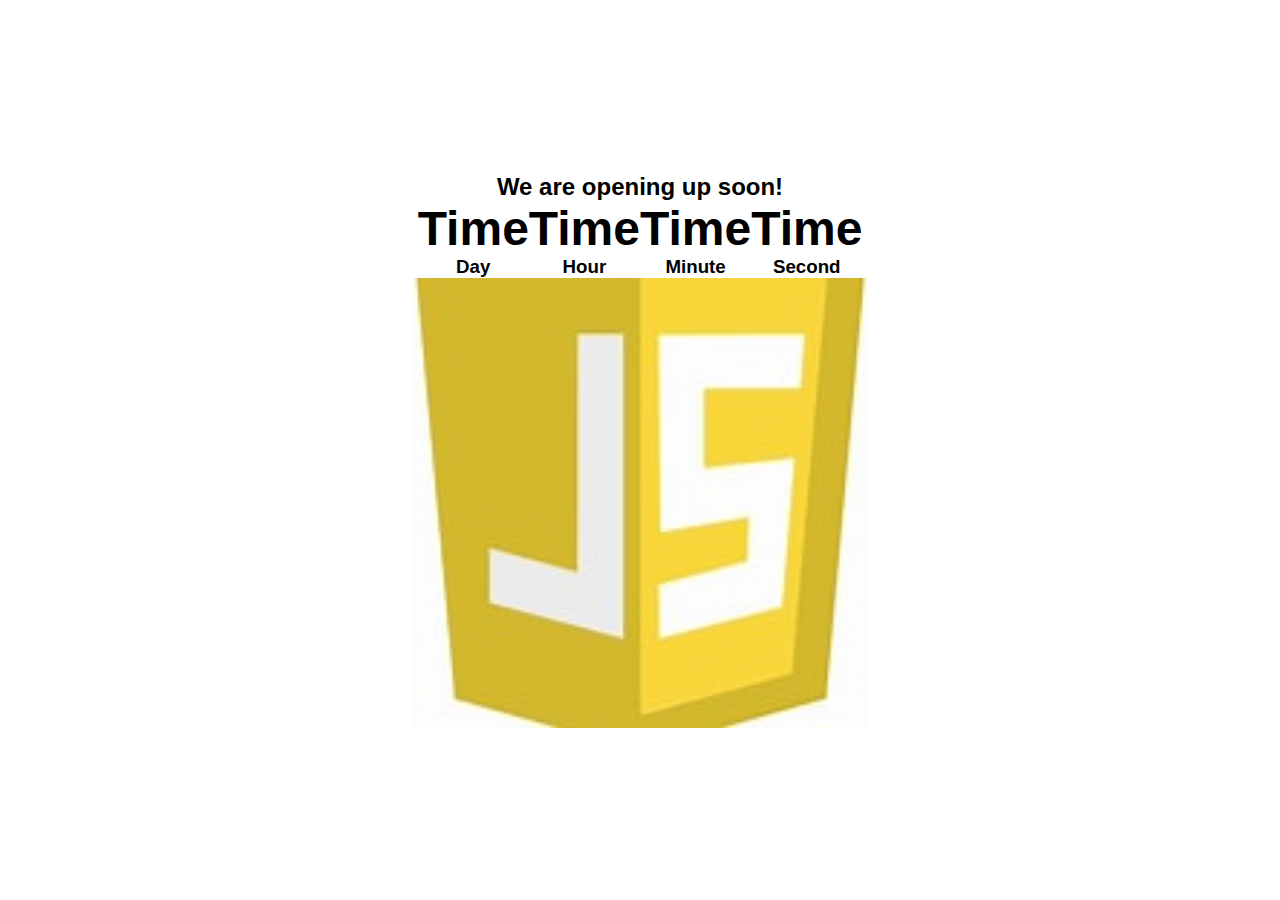
<file: 1index.html>
<!DOCTYPE html>
<html lang="en">
<head>
	<meta charset="UTF-8">
	<meta name="viewport" content="width=device-width, initial-scale=1.0">
	<title>Count Down using Javascript </title>
	<link rel="stylesheet" href="1style.css">
</head>
<body>
	<!-- Count-down section -->
	<section class="coming-soon">
		<div>
			<h2>We are opening up soon!</h2>
			<div class="countDown">
				<div class="container-day">
					<h3 class="day">Time</h3>
					<h3>Day</h3>
				</div>
				<div class="container-hour">
					<h3 class="hour">Time</h3>
					<h3>Hour</h3>
				</div> 
				<div class="container-minute">
					<h3 class="minute">Time</h3>
					<h3>Minute</h3>
				</div>
				<div class="container-second">
					<h3 class="second">Time</h3>
					<h3>Second</h3>
				</div>
			</div>
		</div>
		<img class="waiting" src="./js.jpg" alt="javascript">
		<!-- End of Count-down section -->
	</section>
	<script src="1script.js"></script>
</body>
</html>
</file>
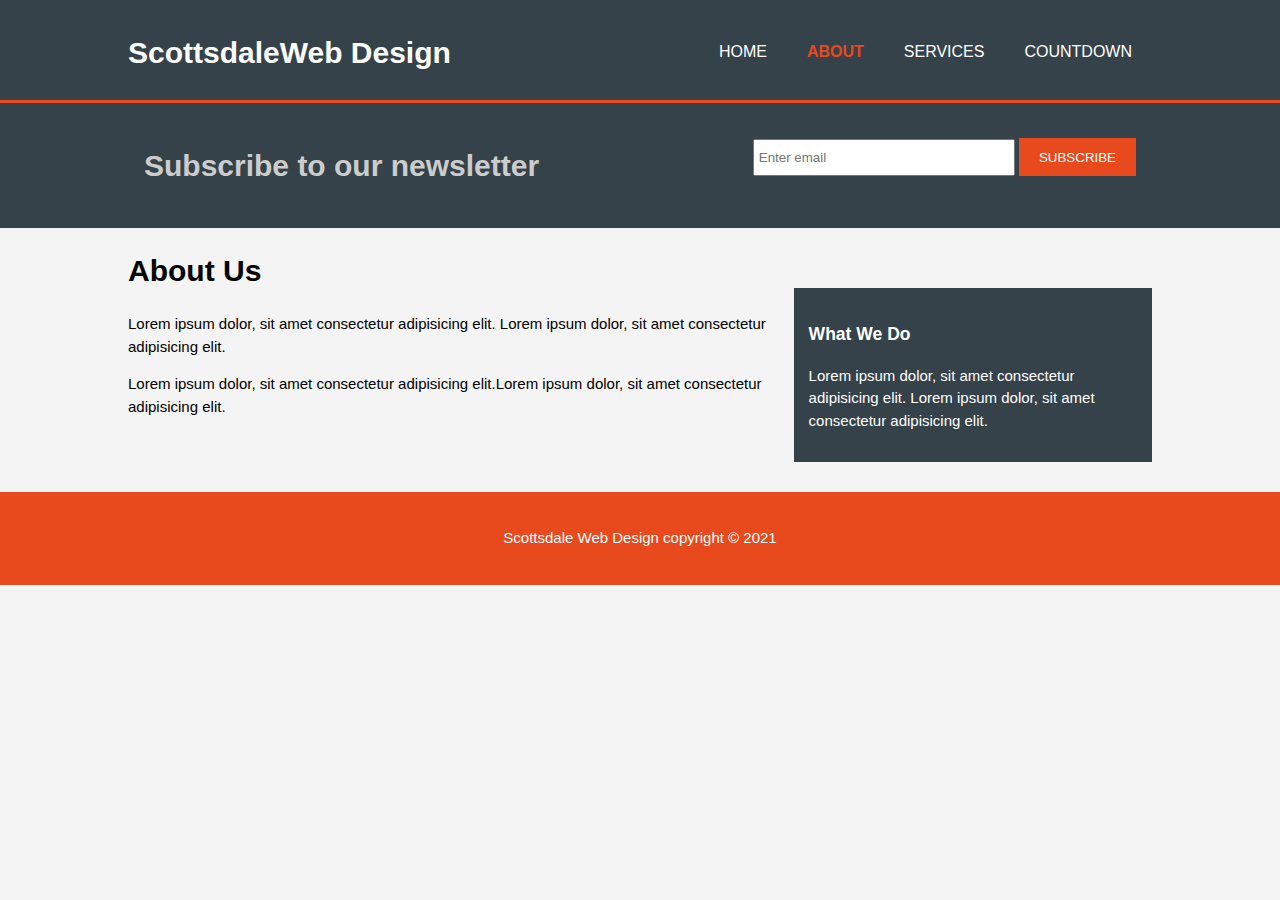
<file: about.html>
<!DOCTYPE html>
<html lang="en">
<head>
	<meta charset="UTF-8">
	<meta name="viewport" content="width=device-width, initial-scale=1.0">
	<meta name="description" content="Affordable and professional web design">
	<meta name="keywords" content="web design, affordable web dAffordable and professional web designesign, professional web design">
	<meta name="author" content="Betty Chou">
	<title>Scottsdale Web Design | About </title>
	<link rel="stylesheet" href="style.css" type="text/css">
</head>
<body>
	
	<header>
		<div class="container">
		
		<!-- This is the Business name area -->
		<div id="branding">
			<h1><span class="highlight">Scottsdale</span>Web Design</h1>
		</div>
		<!-- This is the navigation area -->
		<nav>
 			<ul>
				<li><a href="index.html">Home</a></li>
				<li class="current"><a href="about.html">About</a></li>
				<li><a href="services.html">Services</a></li>
				<li><a href="countdown.html">Countdown</a></li>
			</ul>
		</nav>
		</div>
		<!-- end of branding container -->
	</header>

	

	<section id="newsletter">
		<div class="container">
			<h1>Subscribe to our newsletter</h1>
			<form action="">
				<input type="email" placeholder="Enter email">
				<button type="submit" class="button-1">SUBSCRIBE</button>
			</form>		
		</div>
	</section>
<!-- 	here starts the three boxes -->

<section id="main">
	<div class="container">
		<article id="main-col">
			<h1 class=page-title>About Us</h1>
			<p>Lorem ipsum dolor, sit amet consectetur adipisicing elit. Lorem ipsum dolor, sit amet consectetur adipisicing elit. 				
			</p>
			<p>Lorem ipsum dolor, sit amet consectetur adipisicing elit.Lorem ipsum dolor, sit amet consectetur adipisicing elit.  				
			</p>
		</article>

		<aside id="sidebar">
			<div class="dark">
				<h3>What We Do</h3>
				<p>Lorem ipsum dolor, sit amet consectetur adipisicing elit. Lorem ipsum dolor, sit amet consectetur adipisicing elit. </p>
			</div>
		</aside>
	</div>
</section>

	<footer>
		<p>Scottsdale Web Design copyright &copy 2021</p>
	</footer>
</body>
</html>



<!-- <div class="bg-image">background image <img src="https://cdn-images-1.medium.com/max/2000/1*YRINRZFr0E1FRJ4JpizEMw.jpeg">
</file>
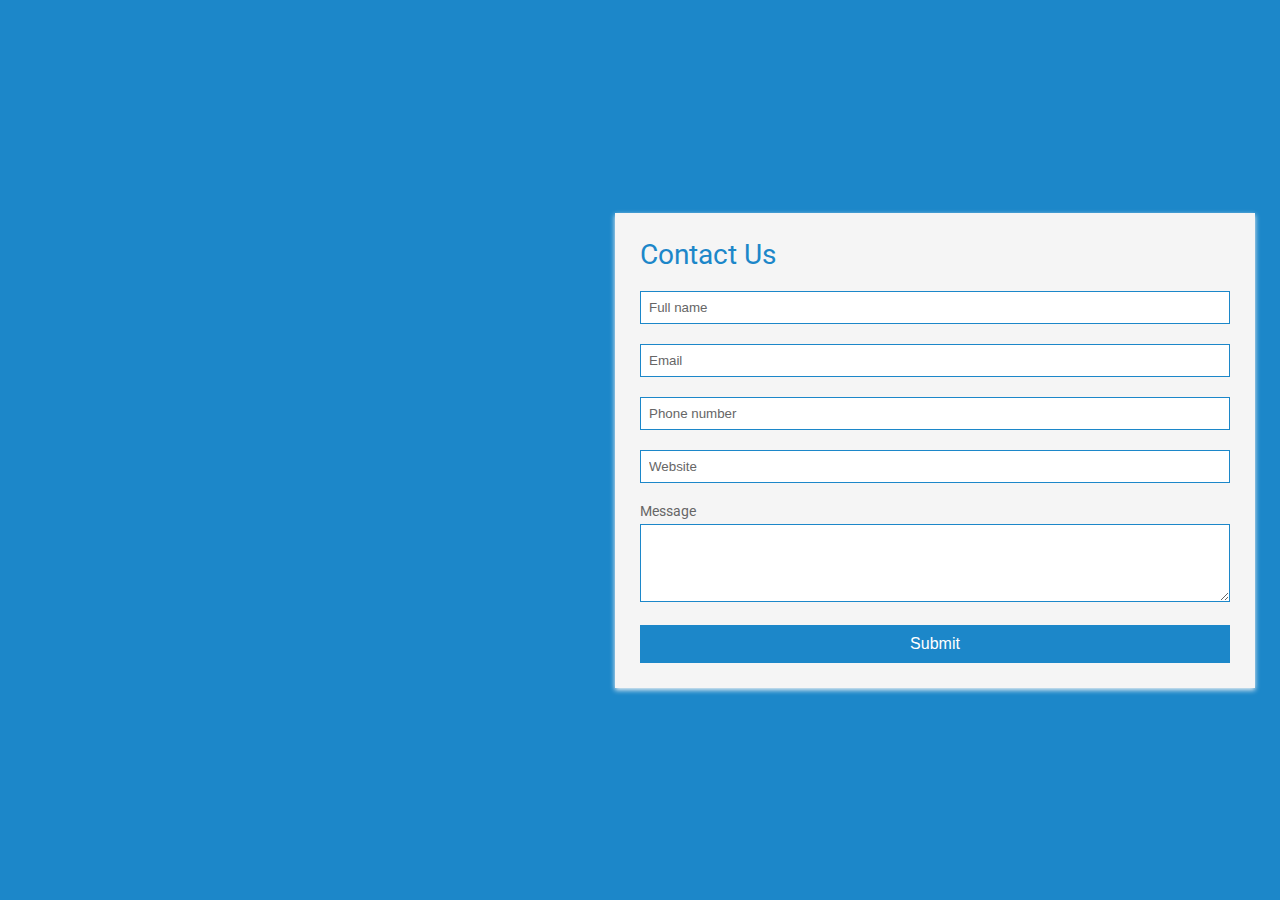
<file: contact_form_1.html>
<!DOCTYPE html>
<html>
  <head>
    <title>Contact form</title>
    <link rel="stylesheet" href="https://use.fontawesome.com/releases/v5.4.1/css/all.css" integrity="sha384-5sAR7xN1Nv6T6+dT2mhtzEpVJvfS3NScPQTrOxhwjIuvcA67KV2R5Jz6kr4abQsz" crossorigin="anonymous">
    <link href="https://fonts.googleapis.com/css?family=Roboto:300,400,500,700" rel="stylesheet">
    <style>
      html, body {
      min-height: 100%;
      padding: 0;
      margin: 0;
      font-family: Roboto, Arial, sans-serif;
      font-size: 14px;
      color: #666;
      }
      h1 {
      margin: 0 0 20px;
      font-weight: 400;
      color: #1c87c9;
      }
      p {
      margin: 0 0 5px;
      }
      .main-block {
      display: flex;
      flex-direction: column;
      justify-content: center;
      align-items: center;
      min-height: 100vh;
      background: #1c87c9;
      }
      form {
      padding: 25px;
      margin: 25px;
      box-shadow: 0 2px 5px #f5f5f5; 
      background: #f5f5f5; 
      }
      .fas {
      margin: 25px 10px 0;
      font-size: 72px;
      color: #fff;
      }
      .fa-envelope {
      transform: rotate(-20deg);
      }
      .fa-at , .fa-mail-bulk{
      transform: rotate(10deg);
      }
      input, textarea {
      width: calc(100% - 18px);
      padding: 8px;
      margin-bottom: 20px;
      border: 1px solid #1c87c9;
      outline: none;
      }
      input::placeholder {
      color: #666;
      }
      button {
      width: 100%;
      padding: 10px;
      border: none;
      background: #1c87c9; 
      font-size: 16px;
      font-weight: 400;
      color: #fff;
      }
      button:hover {
      background: #2371a0;
      }    
      @media (min-width: 568px) {
      .main-block {
      flex-direction: row;
      }
      .left-part, form {
      width: 50%;
      }
      .fa-envelope {
      margin-top: 0;
      margin-left: 20%;
      }
      .fa-at {
      margin-top: -10%;
      margin-left: 65%;
      }
      .fa-mail-bulk {
      margin-top: 2%;
      margin-left: 28%;
      }
      }
    </style>
  </head>
  <body>
    <div class="main-block">
      <div class="left-part">
        <i class="fas fa-envelope"></i>
        <i class="fas fa-at"></i>
        <i class="fas fa-mail-bulk"></i>
      </div>
      <form action="/">
        <h1>Contact Us</h1>
        <div class="info">
          <input class="fname" type="text" name="name" placeholder="Full name">
          <input type="text" name="name" placeholder="Email">
          <input type="text" name="name" placeholder="Phone number">
          <input type="text" name="name" placeholder="Website">
        </div>
        <p>Message</p>
        <div>
          <textarea rows="4"></textarea>
        </div>
        <button type="submit" href="/">Submit</button>
      </form>
    </div>
</file>
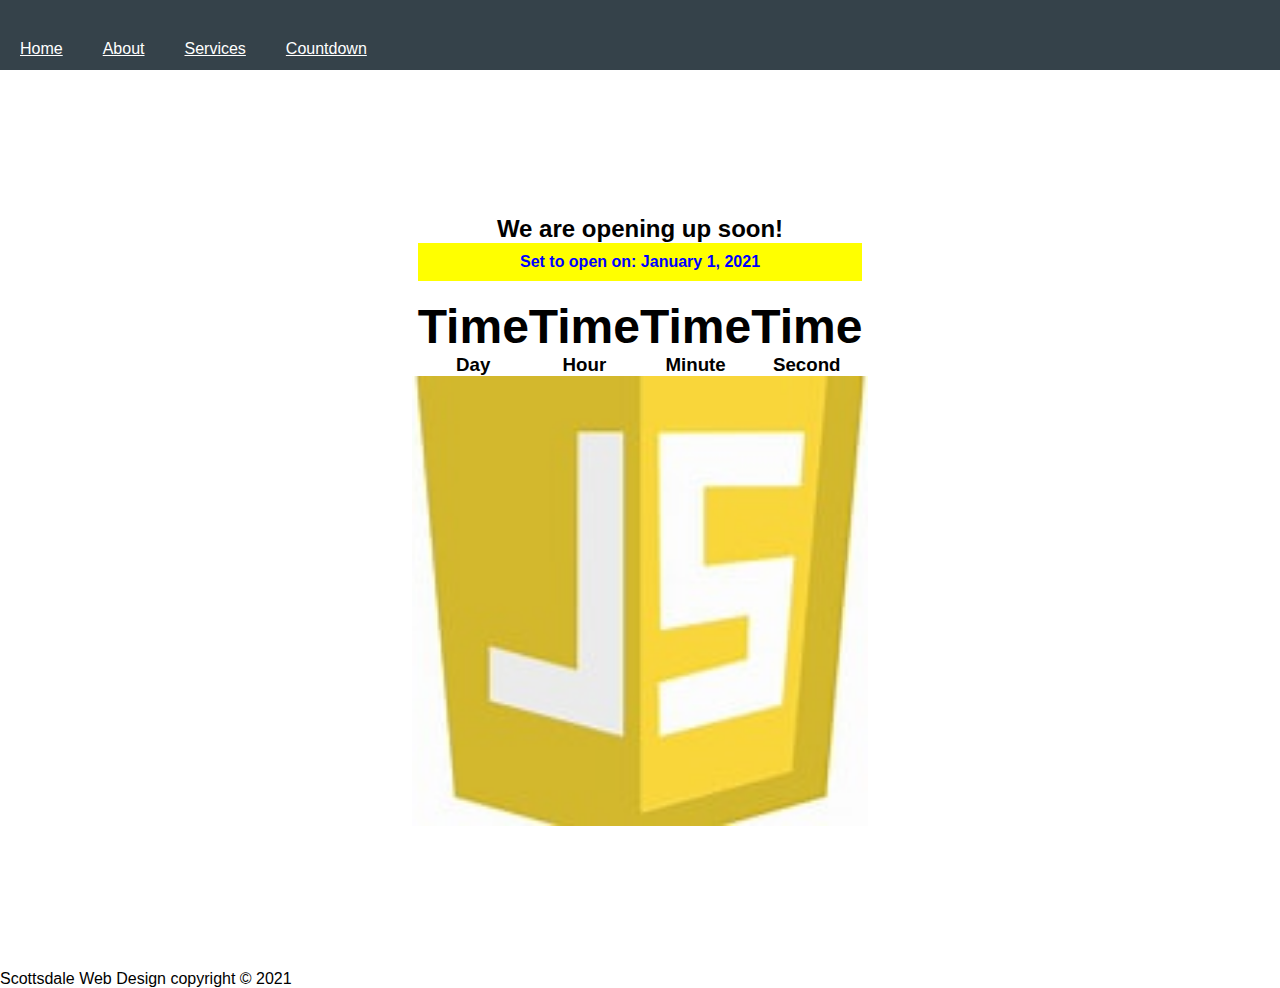
<file: countdown.html>
<!DOCTYPE html>
<html lang="en">
<head>
	<meta charset="UTF-8">
	<meta name="viewport" content="width=device-width, initial-scale=1.0">
	<meta name="description" content="Affordable and professional web design">
	<meta name="keywords" content="web design, affordable web dAffordable and professional web designesign, professional web design">
	<meta name="author" content="Betty Chou">
	<title>Scottsdale Web Design | Newpage </title>
	<link rel="stylesheet" href="1style.css">
	
</head>
<body>
	
	<header>

		<!-- This is the navigation area -->
		<nav>
			<ul style="background-color: #35424a;
	color: #ffffff;
	padding-top: 30px;
	min-height: 70px;">
				<li style="float: left;	display: inline; padding: 0 20px 0 20px; background-color: #35424a;
	padding-top: 10px;
	min-height: 40px;"><a href="index.html" style="color: #ffffff;">Home</a></li>
				<li style="float: left;	display: inline; padding: 0 20px 0 20px; background-color: #35424a;
	color: #ffffff;
	padding-top: 10px;
	min-height: 40px;"><a href="about.html" style="color: #ffffff;">About</a></li>
				<li style="float: left;	display: inline; padding: 0 20px 0 20px; background-color: #35424a;
	color: #ffffff;
	padding-top: 10px;
	min-height: 40px;"><a href="services.html" style="color: #ffffff;">Services</a></li>
				<li class="current" style="float: left;	display: inline; padding: 0 20px 0 20px; background-color: #35424a;
	padding-top: 10px;
	min-height: 40px;"><a href="countdown.html" style="color: #ffffff;">Countdown</a></li>
			</ul>
		</nav>
		
		<!-- end of branding container -->
	</header>

	<section id="main">
		<!-- PUT COUNT-DOWN HERE -->
		<!-- Count-down section -->
		<section class="coming-soon">
			<div>
				<h2>We are opening up soon!</h2>
				<h4 style="color: blue; background-color:yellow; text-align: center; padding:10px">Set to open on:  January 1, 2021</h4>
				<br>
				<div class="countDown">
					<div class="container-day">
						<h3 class="day">Time</h3>
						<h3>Day</h3>
					</div>
					<div class="container-hour">
						<h3 class="hour">Time</h3>
						<h3>Hour</h3>
					</div> 
					<div class="container-minute">
						<h3 class="minute">Time</h3>
						<h3>Minute</h3>
					</div>
					<div class="container-second">
						<h3 class="second">Time</h3>
						<h3>Second</h3>
					</div>
				</div>
			</div>
			<img class="waiting" src="./js.jpg" alt="javascript">
			<!-- End of Count-down section -->
</section>

	<footer>
		<p>Scottsdale Web Design copyright &copy 2021</p>
	</footer>

	<script src="1script.js"></script>
</body>
</html>



<!-- <div class="bg-image">background image <img src="https://cdn-images-1.medium.com/max/2000/1*YRINRZFr0E1FRJ4JpizEMw.jpeg">
</file>
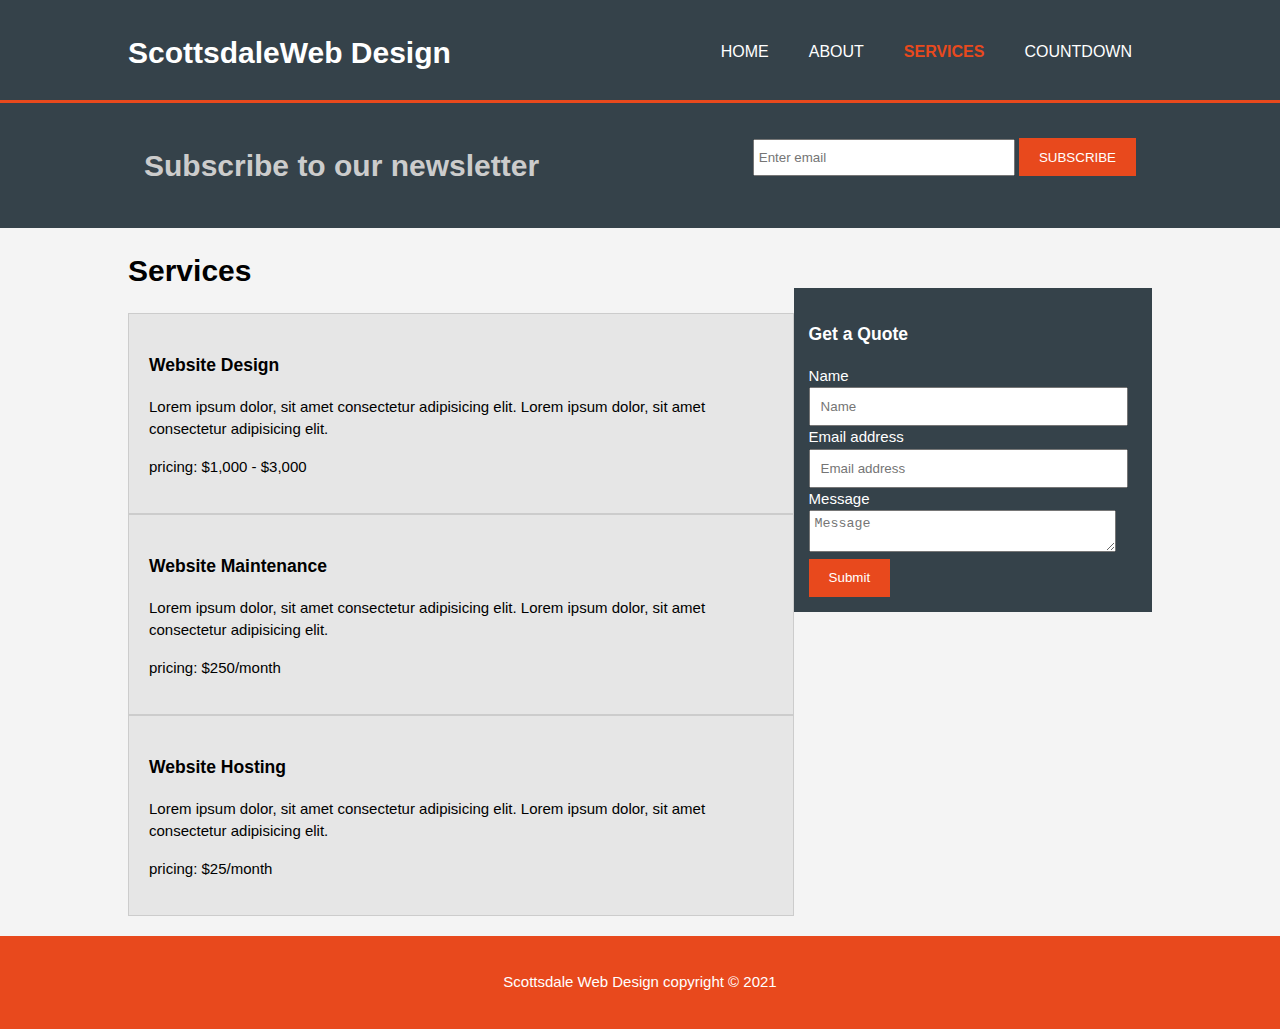
<file: services.html>
<!DOCTYPE html>
<html lang="en">
<head>
	<meta charset="UTF-8">
	<meta name="viewport" content="width=device-width, initial-scale=1.0">
	<meta name="description" content="Affordable and professional web design">
	<meta name="keywords" content="web design, affordable web dAffordable and professional web designesign, professional web design">
	<meta name="author" content="Betty Chou">
	<title>Scottsdale Web Design | Services </title>
	<link rel="stylesheet" href="style.css" type="text/css">
</head>
<body>
	
	<header>
		<div class="container">
		
		<!-- This is the Business name area -->
		<div id="branding">
			<h1><span class="highlight">Scottsdale</span>Web Design</h1>
		</div>
		<!-- This is the navigation area -->
		<nav>
 			<ul>
				<li ><a href="index.html">Home</a></li>
				<li><a href="about.html">About</a></li>
				<li class="current"><a href="services.html">Services</a></li>
				<li><a href="countdown.html">Countdown</a></li>
			</ul>
		</nav>
		</div>
		<!-- end of branding container -->
	</header>

	

	<section id="newsletter">
		<div class="container">
			<h1>Subscribe to our newsletter</h1>
			<form action="">
				<input type="email" placeholder="Enter email">
				<button type="submit" class="button-1">SUBSCRIBE</button>
			</form>		
		</div>
	</section>
<!-- 	here starts the three boxes -->

<section id="main">
	<div class="container">
		<article id="main-col">
			<h1 class=page-title>Services</h1>
			<ul id="services">
				<li>
					<h3>Website Design</h3>
					<p>Lorem ipsum dolor, sit amet consectetur adipisicing elit. Lorem ipsum dolor, sit amet consectetur adipisicing elit. </p>
					<p>pricing:  $1,000 - $3,000</p>
				</li>
				<li>
					<h3>Website Maintenance</h3>
					<p>Lorem ipsum dolor, sit amet consectetur adipisicing elit. Lorem ipsum dolor, sit amet consectetur adipisicing elit. </p>
					<p>pricing:  $250/month</p>
				</li>
				<li>
					<h3>Website Hosting</h3>
					<p>Lorem ipsum dolor, sit amet consectetur adipisicing elit. Lorem ipsum dolor, sit amet consectetur adipisicing elit. </p>
					<p>pricing:  $25/month</p>
				</li>
			</ul>



		</article>

		<aside id="sidebar">
			<div class="dark">
				<h3>Get a Quote</h3>
				<form class="quote">
					<div>
						<label>Name</label><br>
						<input type="text" placeholder="Name">
					</div>
					<div>
						<label>Email address</label><br>
						<input type="email" placeholder="Email address">
					</div>		
					<div>
						<label>Message</label><br>
						<textarea placeholder="Message"></textarea>
					</div>	
					<button class="button-1" type="submit">Submit</button>
				</form>
			</div>
		</aside>
	</div>
</section>

	<footer>
		<p>Scottsdale Web Design copyright &copy 2021</p>
	</footer>
</body>
</html>



<!-- <div class="bg-image">background image <img src="https://cdn-images-1.medium.com/max/2000/1*YRINRZFr0E1FRJ4JpizEMw.jpeg">
</file>
<file: 1style.css>
* {
	margin: 0;
	padding: 0;
	box-sizing: border-box;
}
body {
	font-family: Arial, Helvetica, sans-serif;
}
h2 {
	font-weight: bold;
	font-size: 10 rem;
	text-align: center;
	padding: 5 rem;
}

.coming-soon {
	min-height: 100vh;
	display: flex;
	align-items: center;
	flex-direction: column;
	justify-content: center;
}
.countDown {
	display: flex;
	justify-content: space-between;
	text-align: center;
}

.day, 
.hour, 
.minute, 
.second {
	font-size: 3rem;
}

.waiting {
	height: 50vh;
}
</file>
<file: style.css>
body{
	font-family: Arial, Helvetica, sans-serif;
	font-size: 15px;
	line-height: 1.5;
	padding: 0;
	margin: 0;
	background-color: #f4f4f4;
}	
/*Global*/
.container {
	width: 80%;
	margin: auto;
	overflow: hidden;
}

ul {
	margin: 0;
	padding: 0;
}

.button-1 {
	height: 38px;
	background-color: #e8491d;
	border: none;
	padding-left: 20px;
	padding-right: 20px;
	color: #ffffff;
}

.dark {
	padding: 15px;
	background-color: #35424a;
	color: #ffffff;
	margin-top: 15px;
	margin-bottom: 10px;
}
/*Header*/
header{
	background-color: #35424a;
	color: #ffffff;
	padding-top: 30px;
	min-height: 70px;
	border-bottom: #e8491d 3px solid;
}

header a{
	color: #ffffff;
	text-decoration: none;
	text-transform: uppercase;
	font-size: 16px;
	margin-top: 10px;
}
header ul {
	margin: 0;
	padding: 0;
}
header li{
	float: left;
	display: inline;
	padding: 0 20px 0 20px;
}

header #branding{
	float: left;
}
header #branding h1 {
	margin: 0;
}
header nav {
	float: right;
	margin-top: 10px;
}

}
header .highlight {
	color: red;
	font-weight: bold;
}
header .current a {
	color: #e8491d;
	font-weight: bold;
}

header a:hover{
	color: #cccccc;
	font-weight: bold;
}

/*showscase section*/
#showcase {
	min-height: 400px;
	background: url("https://cdn-images-1.medium.com/max/2000/1*YRINRZFr0E1FRJ4JpizEMw.jpeg") no-repeat 0 -500px;
	text-align: center;
	color: black;
}
#showcase h1{
	margin-top: 100px;
	font-size: 35px;
	margin-bottom: 10px;
}
#showcase p{
	font-size: 20px;
}

/*NEWSLETTER*/

#newsletter {
	padding: 20px;
	color: #cccccc;
	background-color: #35424a;
}

#newsletter h1 {
	float: left;
}

#newsletter form {
	float: right;
	margin-top: 15px;
}

#newsletter input[type="email"] {	
	padding: 4px;
	height: 25px;
	width: 250px;
}
/*BOXES*/


#boxes {
	margin-top: 20px;
}

#boxes .box{
	float: left;
	width: 30%;
	padding: 10px;
	text-align: center;
}
#boxes .box img{
	width: 90px;
	height: auto;
}
/*SIDEBAR section*/
aside#sidebar {
	float: right;
	width: 35%;
	margin-top: 45px;
}

aside#sidebar .quote input {
	width: 90%;
	padding: 10px;
}
aside#sidebar .quote textarea {
	width: 90%;
	padding: 5px;
}
/*MAIN COL*/

article#main-col{
	float: left;
	width: 65%;

}

/*SERVICES*/
ul#services li{
	list-style: none;
	padding: 20px;
	border: #cccccc solid 1px;
	margin-bottom: 5 px;
	background-color: #e6e6e6;
}
footer {
	padding: 20px;
	margin-top: 20px;
	color: #ffffff;
	background-color: #e8491d;
	text-align: center;
}

/*MEDIA QUERY*/
@media (max-width: 768px){
	header #branding {
		float: none;
		text-align: center;
		width:  100%;
	}
	header nav {
		float: none;
		text-align: center;
		width:  100%;
	}
	header nav li {
		float: none;
		text-align: center;
		width:  100%;
	}
	header {
		padding-bottom: "20px";
	}
	#newsletter h1 {
		float: none;
		text-align: center;
		width:  100%;
	}
	#newsletter form {
		float: none;
		text-align: center;
		width:  100%;
	}

	#boxes .box
	article#main-col
	aside#sidebar {
		float: none;
		text-align: center;
		width: 100%;
	}
	#showcase h1{
		margin-top: "40px";
	}
	#newsletter button .quote button  {
		display: block;
		width:  100%;
	}
	#newsletter form input[type="email"]  {
		width:  100%;
		margin-bottom: 5px;
	}
}
}




/*background image link https://cdn-images-1.medium.com/max/2000/1*YRINRZFr0E1FRJ4JpizEMw.jpeg*/
</file>
